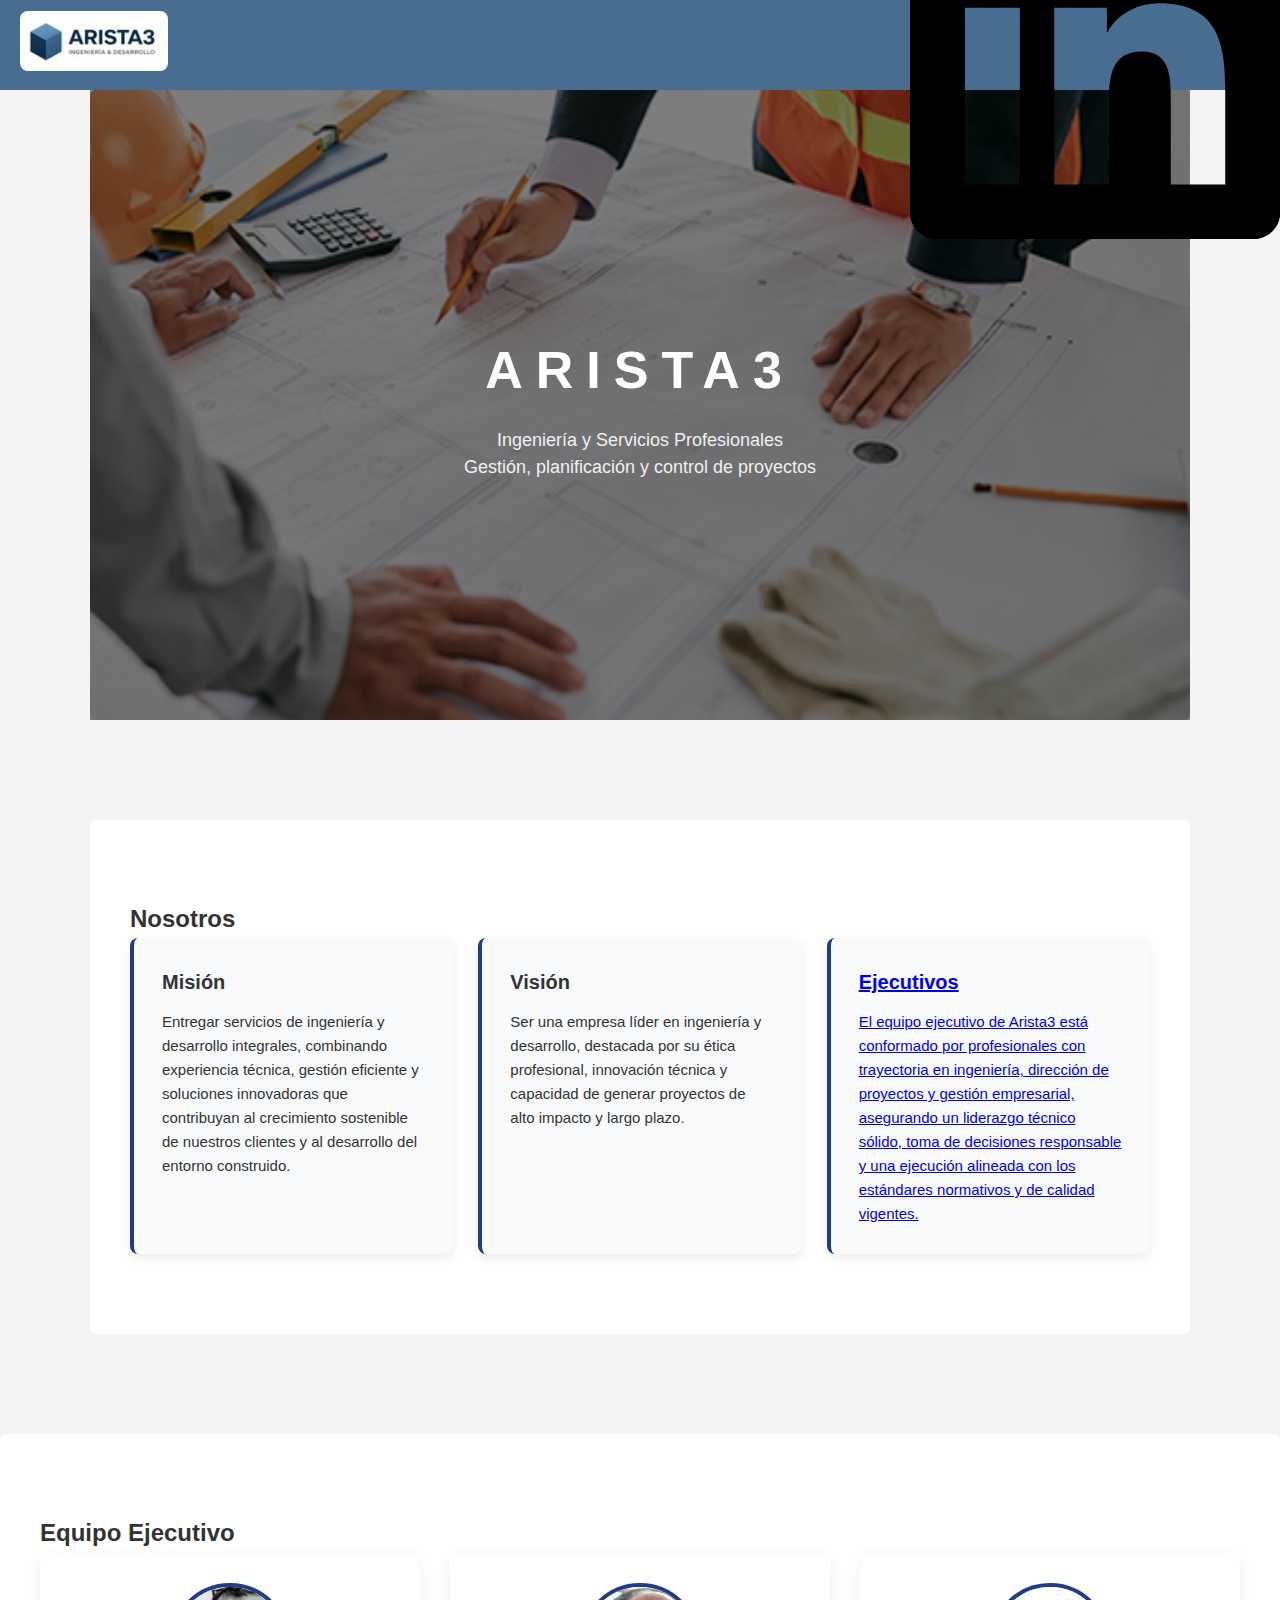
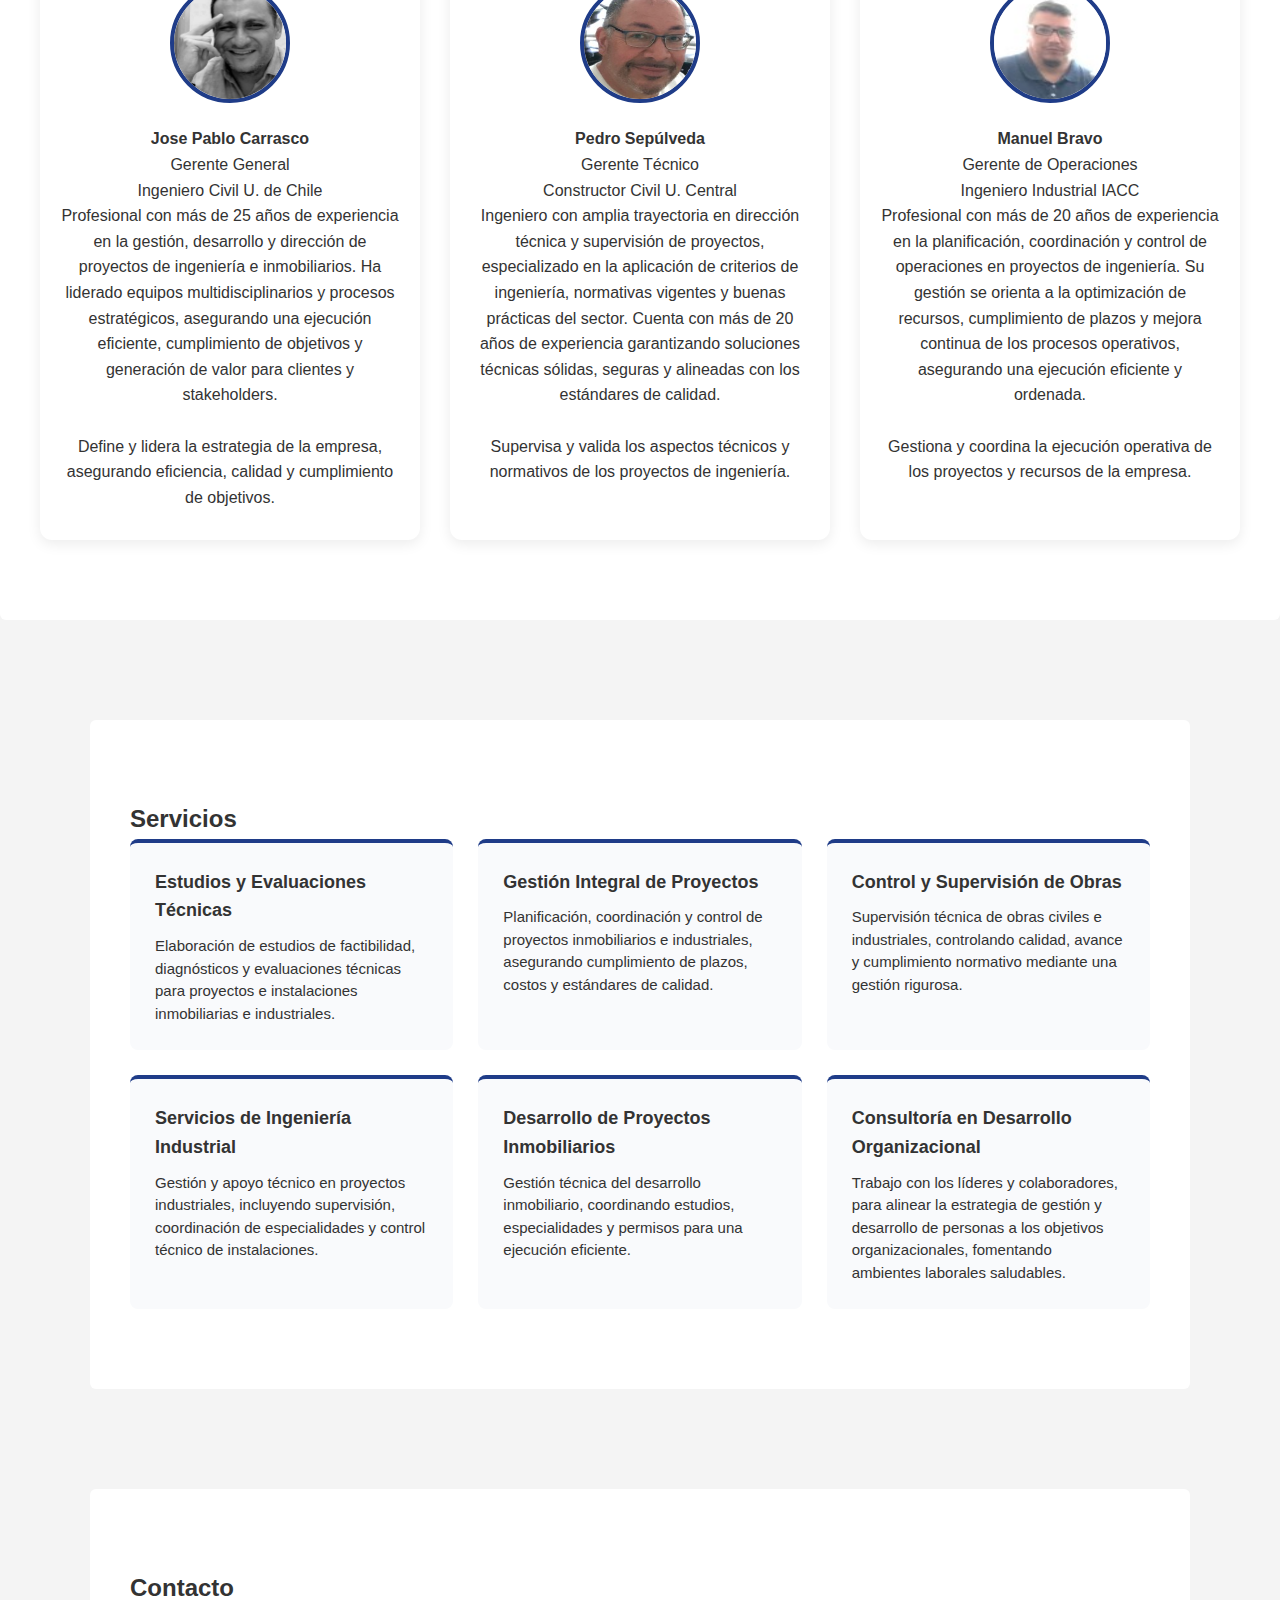
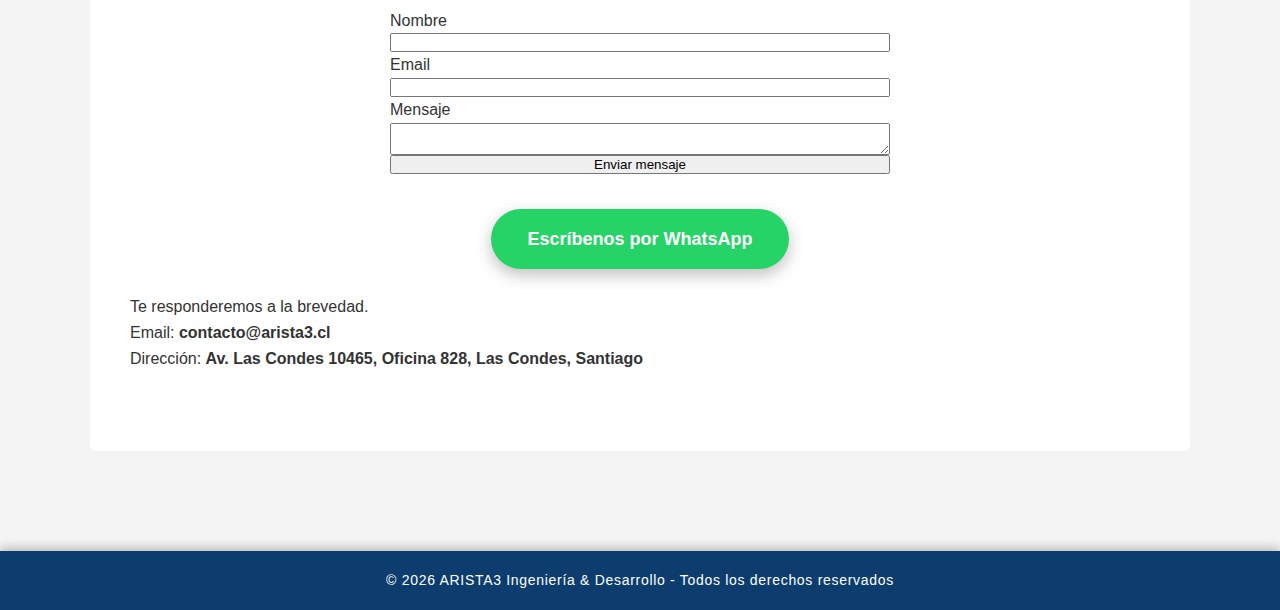
<file: index.html>
<!DOCTYPE html>
<html lang="es">
<head>
  <meta charset="UTF-8">
  <title>ARISTA3 Ingeniería y Desarrollo Inmobiliario | Gestión de Proyectos</title>

  <meta name="viewport" content="width=device-width, initial-scale=1.0">
  <meta name="description"
        content="Ingeniería, servicios y desarrollo inmobiliario. Gestión, planificación y control de proyectos.">

  <link rel="stylesheet" href="estilos.css">
</head>

<body>

<!-- HEADER -->
<header class="header">
  <div class="logo">
    <img src="img/arista3.jpg" alt="Logo ARISTA3">
  </div>

  <nav class="nav-principal">
  <a href="#inicio">Inicio</a>
  <a href="#nosotros">Nosotros</a>
  <a href="#servicios">Servicios</a>
  <a href="#contacto">Contacto</a>

  <!-- LinkedIn -->
  <a href="https://www.linkedin.com/company/arista3"
     target="_blank"
     rel="noopener"
     class="nav-linkedin"
     aria-label="LinkedIn Arista3">
     
    <svg class="linkedin-icon" viewBox="0 0 24 24" aria-hidden="true">
      <path d="M20.45 20.45h-3.55v-5.57c0-1.33-.02-3.05-1.86-3.05-1.86 0-2.14 1.45-2.14 2.95v5.67H9.35V9h3.41v1.56h.05c.47-.9 1.63-1.86 3.36-1.86 3.59 0 4.26 2.36 4.26 5.43v6.32zM5.34 7.43a2.06 2.06 0 1 1 0-4.12 2.06 2.06 0 0 1 0 4.12zM7.12 20.45H3.56V9h3.56v11.45zM22.23 0H1.77C.79 0 0 .77 0 1.72v20.56C0 23.23.79 24 1.77 24h20.46c.98 0 1.77-.77 1.77-1.72V1.72C24 .77 23.21 0 22.23 0z"/>
    </svg>

  </a>
</nav>

</header>

<!-- HERO -->
<section id="inicio" class="hero">
  <div class="hero-overlay">
    <h1>ARISTA3</h1>
    <p class="seo-subtitle">
      Ingeniería y Servicios Profesionales<br>
      Gestión, planificación y control de proyectos
    </p>
  </div>
</section>

<!-- NOSOTROS -->
<section id="nosotros">
  <h2>Nosotros</h2>

  <div class="nosotros-grid">

    <div class="nosotros-card">
      <h3>Misión</h3>
      <p>
        Entregar servicios de ingeniería y desarrollo integrales, combinando experiencia técnica, gestión eficiente y soluciones innovadoras que contribuyan al crecimiento sostenible de nuestros clientes y al desarrollo del entorno construido.
      </p>
    </div>

    <div class="nosotros-card">
      <h3>Visión</h3>
      <p>
        Ser una empresa líder en ingeniería y desarrollo, destacada por su ética profesional, innovación técnica y capacidad de generar proyectos de alto impacto y largo plazo.
      </p>
    </div>

    <a href="#equipo" class="nosotros-card ejecutivos-card">
      <h3>Ejecutivos</h3>
      <p>
        El equipo ejecutivo de Arista3 está conformado por profesionales con trayectoria en ingeniería, dirección de proyectos y gestión empresarial, asegurando un liderazgo técnico sólido, toma de decisiones responsable y una ejecución alineada con los estándares normativos y de calidad vigentes.
      </p>
      
    </a>

  </div>
</section>

<!-- EQUIPO EJECUTIVO -->
<section id="equipo" class="section-wide section-equipo">
  <h2>Equipo Ejecutivo</h2>

  <div class="ejecutivos-grid">

    <div class="ejecutivo-card">
      <img src="img/ejecutivo1.jpg" alt="Jose Pablo Carrasco">
      <h4>Jose Pablo Carrasco</h4>
      <p class="cargo">Gerente General</p>
      <p>
<p class="titulo-profesional">
    Ingeniero Civil U. de Chile
  </p>
<p class="resena">
        Profesional con más de 25 años de experiencia en la gestión, desarrollo y dirección de proyectos de ingeniería e inmobiliarios. Ha liderado equipos multidisciplinarios y procesos estratégicos, asegurando una ejecución eficiente, cumplimiento de objetivos y generación de valor para clientes y stakeholders.
<br><br>
Define y lidera la estrategia de la empresa, asegurando eficiencia, calidad y cumplimiento de objetivos.
      </p>
    </div>

    <div class="ejecutivo-card">
      <img src="img/ejecutivo2.jpg" alt="Pedro Sepúlveda">
      <h4>Pedro Sepúlveda</h4>
      <p class="cargo">Gerente Técnico</p>
      <p>
       <p class="titulo-profesional">
  Constructor Civil U. Central
</p>
<p class="resena">
  Ingeniero con amplia trayectoria en dirección técnica y supervisión de proyectos, especializado en la aplicación de criterios de ingeniería, normativas vigentes y buenas prácticas del sector. Cuenta con más de 20 años de experiencia garantizando soluciones técnicas sólidas, seguras y alineadas con los estándares de calidad.
<br><br>
Supervisa y valida los aspectos técnicos y normativos de los proyectos de ingeniería.
      </p>
    </div>

    <div class="ejecutivo-card">
      <img src="img/ejecutivo3.jpg" alt="Manuel Bravo">
      <h4>Manuel Bravo</h4>
      <p class="cargo">Gerente de Operaciones</p>
      <p>
        <p class="titulo-profesional">
  Ingeniero Industrial IACC
</p>
<p class="resena">
  Profesional con más de 20 años de experiencia en la planificación, coordinación y control de operaciones en proyectos de ingeniería. Su gestión se orienta a la optimización de recursos, cumplimiento de plazos y mejora continua de los procesos operativos, asegurando una ejecución eficiente y ordenada.
<br><br>
Gestiona y coordina la ejecución operativa de los proyectos y recursos de la empresa.
      </p>
    </div>

  </div>
</section>

<!-- SERVICIOS -->
<section id="servicios">
  <h2>Servicios</h2>

  <div class="servicios-grid">

    <a href="servicios/estudios-tecnicos.html" class="servicio-card">
      <h3>Estudios y Evaluaciones Técnicas</h3>
      <p>
        Elaboración de estudios de factibilidad, diagnósticos y evaluaciones técnicas
        para proyectos e instalaciones inmobiliarias e industriales.
      </p>
    </a>

<a href="servicios/gestion-proyectos.html" class="servicio-card">
      <h3>Gestión Integral de Proyectos</h3>
      <p>
        Planificación, coordinación y control de proyectos inmobiliarios e industriales,
        asegurando cumplimiento de plazos, costos y estándares de calidad.
      </p>
    </a> 

<a href="servicios/control-obras.html" class="servicio-card">
      <h3>Control y Supervisión de Obras</h3>
      <p>
        Supervisión técnica de obras civiles e industriales, controlando calidad,
        avance y cumplimiento normativo mediante una gestión rigurosa.
      </p>
    </a>

<a href="servicios/ingenieria-industrial.html" class="servicio-card">
      <h3>Servicios de Ingeniería Industrial</h3>
      <p>
        Gestión y apoyo técnico en proyectos industriales, incluyendo supervisión,
        coordinación de especialidades y control técnico de instalaciones.
      </p>
    </a>

    <a href="servicios/desarrollo-inmobiliario.html" class="servicio-card">
      <h3>Desarrollo de Proyectos Inmobiliarios</h3>
      <p>
        Gestión técnica del desarrollo inmobiliario, coordinando estudios,
        especialidades y permisos para una ejecución eficiente.
      </p>
    </a>

    <a href="servicios/consultoria-ingenieria.html" class="servicio-card">
      <h3>Consultoría en Desarrollo Organizacional</h3>
      <p>
        Trabajo con los líderes y colaboradores, para alinear la estrategia de gestión y desarrollo de personas a los objetivos organizacionales, fomentando ambientes laborales saludables.
      </p>
    </a>


    
  </div>
</section>



<!-- CONTACTO -->
<section id="contacto">
  <h2>Contacto</h2>

  <form class="formulario" action="https://formspree.io/f/xqeebpra" method="POST">
    <label for="nombre">Nombre</label>
    <input type="text" id="nombre" name="nombre" required>

    <label for="email">Email</label>
    <input type="email" id="email" name="email" required>

    <label for="mensaje">Mensaje</label>
    <textarea id="mensaje" name="mensaje" required></textarea>

    <input type="text" name="empresa" style="display:none">

    <button type="submit">Enviar mensaje</button>
  </form>

  <a class="btn-whatsapp"
     href="https://wa.me/56994355361"
     target="_blank"
     rel="noopener">
    Escríbenos por WhatsApp
  </a>

  <p class="nota">Te responderemos a la brevedad.</p>
  <p>Email: <strong>contacto@arista3.cl</strong></p>
<p>Dirección: <strong>Av. Las Condes 10465, Oficina 828, Las Condes, Santiago</strong></p>
</section>

<footer>
  <p>© 2026 ARISTA3 Ingeniería & Desarrollo - Todos los derechos reservados
  
</p>

</footer>

<script>
window.addEventListener("scroll", () => {
  document.querySelector(".header")
    .classList.toggle("scrolled", window.scrollY > 40);
});
</script>

</body>
</html>
</file>
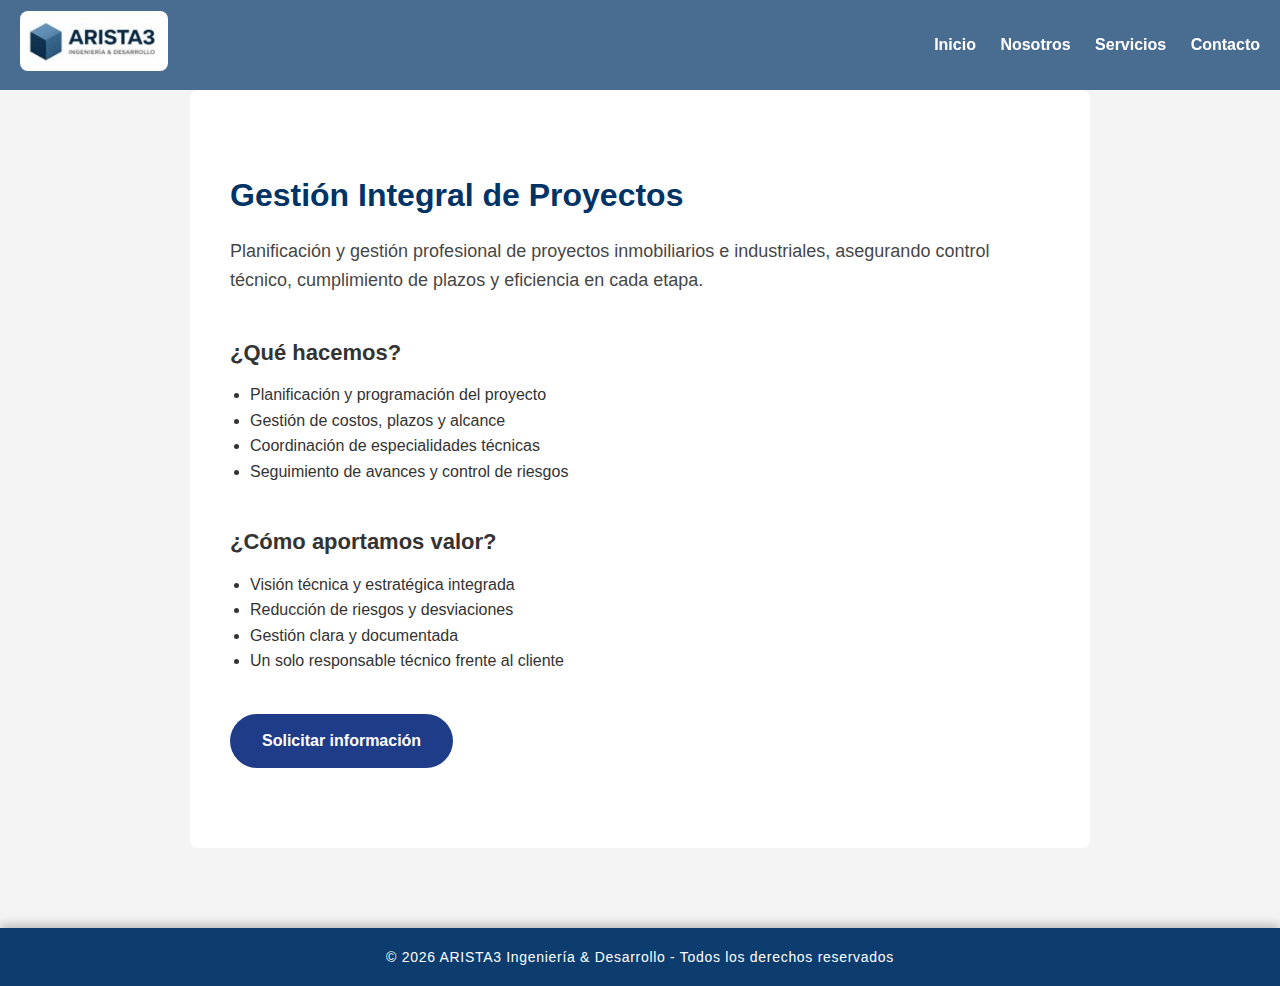
<file: servico-template.html>
<!DOCTYPE html>
<html lang="es">
<head>
  <meta charset="UTF-8">
  <title>Gestión de Proyectos | ARISTA3 Ingeniería & Desarrollo</title>

  <meta name="viewport" content="width=device-width, initial-scale=1.0">
  <meta name="description"
        content="Servicios de ingeniería para proyectos inmobiliarios e industriales.">

  <link rel="stylesheet" href="../estilos.css">
</head>

<body>

<header class="header">
  <div class="logo">
    <img src="../img/arista3.jpg" alt="Logo ARISTA3">
  </div>
  <nav>
    <a href="../index.html#inicio">Inicio</a>
    <a href="../index.html#nosotros">Nosotros</a>
    <a href="../index.html#servicios">Servicios</a>
    <a href="../index.html#contacto">Contacto</a>
  </nav>
</header>

<section class="servicio-detalle">
  <h1>Gestión Integral de Proyectos</h1>

  <p class="servicio-intro">
    Planificación y gestión profesional de proyectos inmobiliarios e industriales,
    asegurando control técnico, cumplimiento de plazos y eficiencia en cada etapa.
  </p>

  <h2>¿Qué hacemos?</h2>
  <ul>
    <li>Planificación y programación del proyecto</li>
    <li>Gestión de costos, plazos y alcance</li>
    <li>Coordinación de especialidades técnicas</li>
    <li>Seguimiento de avances y control de riesgos</li>
  </ul>

  <h2>¿Cómo aportamos valor?</h2>
  <ul>
    <li>Visión técnica y estratégica integrada</li>
    <li>Reducción de riesgos y desviaciones</li>
    <li>Gestión clara y documentada</li>
    <li>Un solo responsable técnico frente al cliente</li>
  </ul>

  <a href="../index.html#contacto" class="btn-servicio">
    Solicitar información
  </a>
</section>

<footer>
  <p>© 2026 ARISTA3 Ingeniería & Desarrollo - Todos los derechos reservados</p>
</footer>

</body>
</html>
</file>
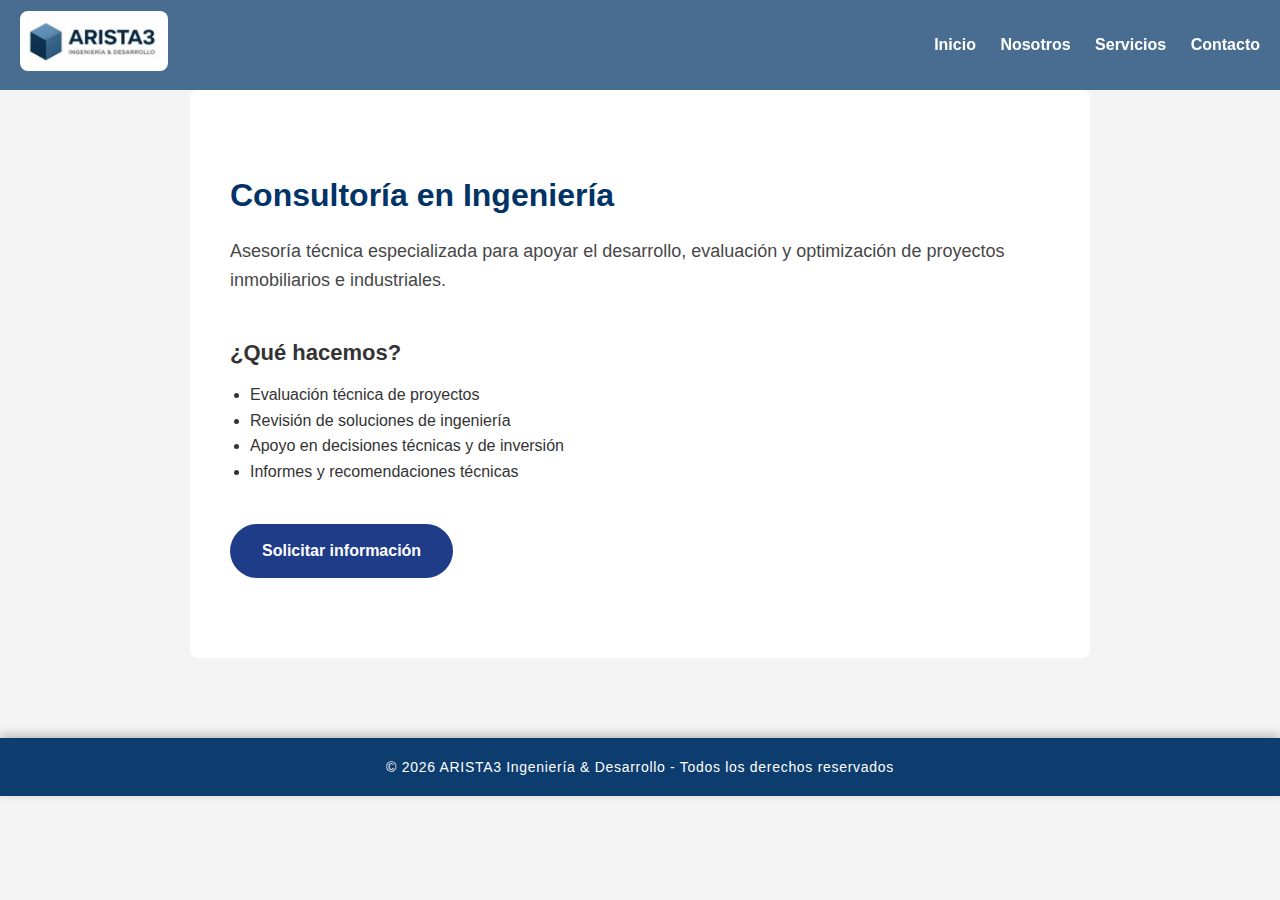
<file: servicios/consultoria-ingenieria.html>
<!DOCTYPE html>
<html lang="es">
<head>
  <meta charset="UTF-8">
  <title>Gestión de Proyectos | ARISTA3 Ingeniería & Desarrollo</title>

  <meta name="viewport" content="width=device-width, initial-scale=1.0">
  <meta name="description"
        content="Servicios de ingeniería para proyectos inmobiliarios e industriales.">

  <link rel="stylesheet" href="../estilos.css">
</head>

<body>

<header class="header">
  <div class="logo">
    <img src="../img/arista3.jpg" alt="Logo ARISTA3">
  </div>
  <nav>
    <a href="../index.html#inicio">Inicio</a>
    <a href="../index.html#nosotros">Nosotros</a>
    <a href="../index.html#servicios">Servicios</a>
    <a href="../index.html#contacto">Contacto</a>
  </nav>
</header>

<section class="servicio-detalle">
  <h1>Consultoría en Ingeniería</h1>

  <p class="servicio-intro">
    Asesoría técnica especializada para apoyar el desarrollo, evaluación y optimización de proyectos inmobiliarios e industriales.
  </p>

  <h2>¿Qué hacemos?</h2>
  <ul>
    <li>Evaluación técnica de proyectos</li>
    <li>Revisión de soluciones de ingeniería</li>
    <li>Apoyo en decisiones técnicas y de inversión</li>
    <li>Informes y recomendaciones técnicas</li>
  </ul>

  
  <a href="../index.html#contacto" class="btn-servicio">
    Solicitar información
  </a>
</section>

<footer>
  <p>© 2026 ARISTA3 Ingeniería & Desarrollo - Todos los derechos reservados</p>
</footer>

</body>
</html>
</file>
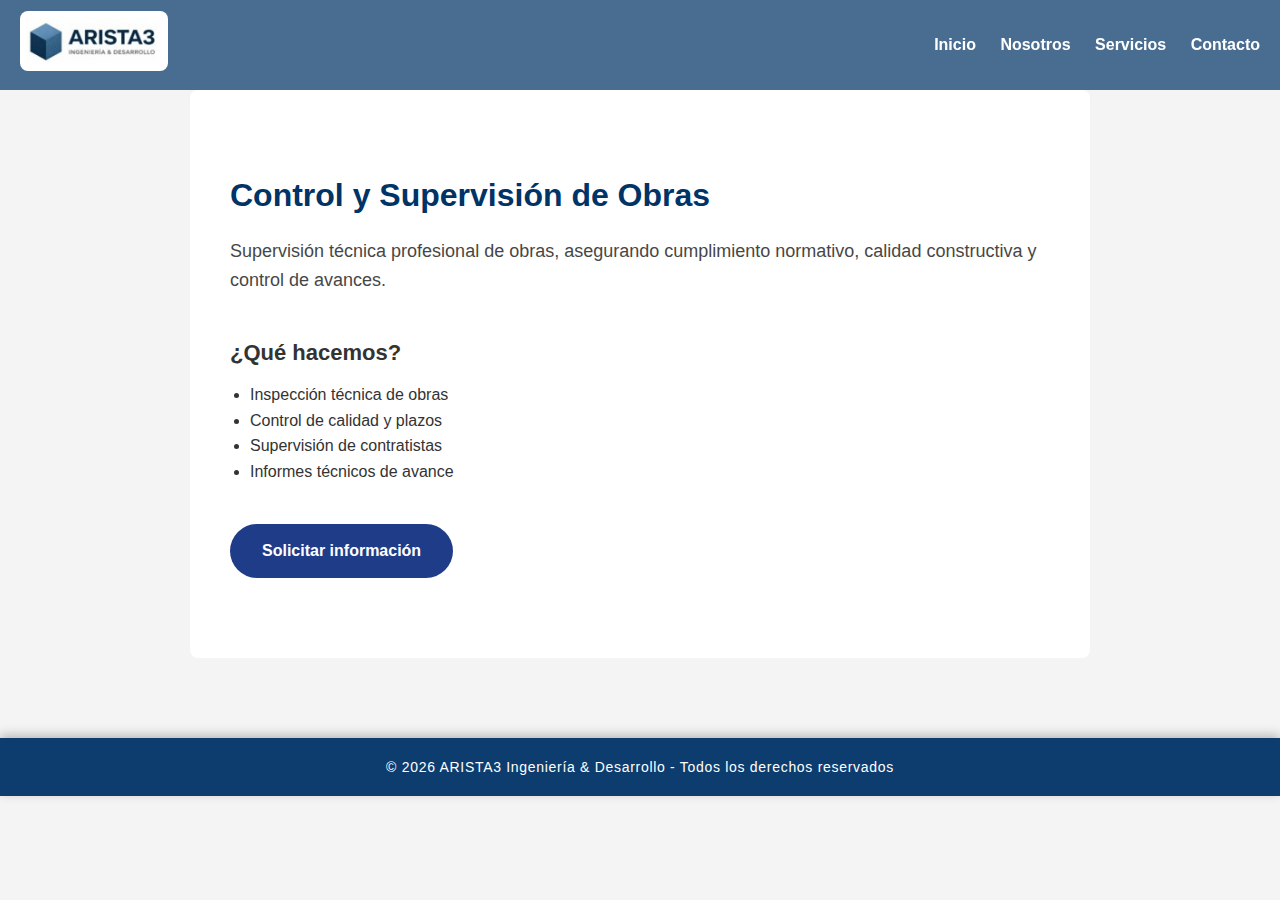
<file: servicios/control-obras.html>
<!DOCTYPE html>
<html lang="es">
<head>
  <meta charset="UTF-8">
  <title>Gestión de Proyectos | ARISTA3 Ingeniería & Desarrollo</title>

  <meta name="viewport" content="width=device-width, initial-scale=1.0">
  <meta name="description"
        content="Servicios de ingeniería para proyectos inmobiliarios e industriales.">

  <link rel="stylesheet" href="../estilos.css">
</head>

<body>

<header class="header">
  <div class="logo">
    <img src="../img/arista3.jpg" alt="Logo ARISTA3">
  </div>
  <nav>
    <a href="../index.html#inicio">Inicio</a>
    <a href="../index.html#nosotros">Nosotros</a>
    <a href="../index.html#servicios">Servicios</a>
    <a href="../index.html#contacto">Contacto</a>
  </nav>
</header>

<section class="servicio-detalle">
  <h1>Control y Supervisión de Obras</h1>

  <p class="servicio-intro">
    Supervisión técnica profesional de obras, asegurando cumplimiento normativo, calidad constructiva y control de avances.
  </p>

  <h2>¿Qué hacemos?</h2>
  <ul>
    <li>Inspección técnica de obras</li>
    <li>Control de calidad y plazos</li>
    <li>Supervisión de contratistas</li>
    <li>Informes técnicos de avance</li>
  </ul>

  
  <a href="../index.html#contacto" class="btn-servicio">
    Solicitar información
  </a>
</section>

<footer>
  <p>© 2026 ARISTA3 Ingeniería & Desarrollo - Todos los derechos reservados</p>
</footer>

</body>
</html>
</file>
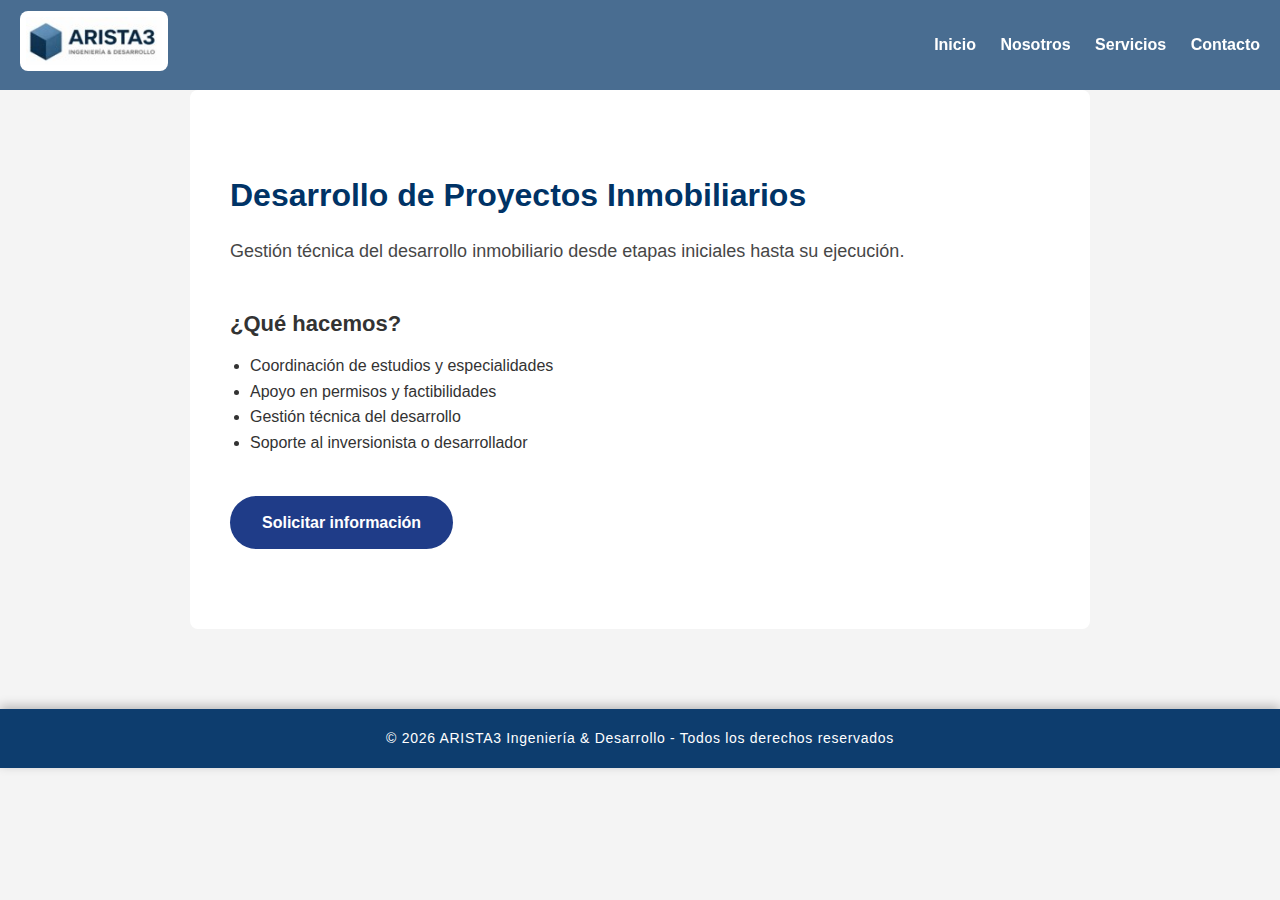
<file: servicios/desarrollo-inmobiliario.html>
<!DOCTYPE html>
<html lang="es">
<head>
  <meta charset="UTF-8">
  <title>Gestión de Proyectos | ARISTA3 Ingeniería & Desarrollo</title>

  <meta name="viewport" content="width=device-width, initial-scale=1.0">
  <meta name="description"
        content="Servicios de ingeniería para proyectos inmobiliarios e industriales.">

  <link rel="stylesheet" href="../estilos.css">
</head>

<body>

<header class="header">
  <div class="logo">
    <img src="../img/arista3.jpg" alt="Logo ARISTA3">
  </div>
  <nav>
    <a href="../index.html#inicio">Inicio</a>
    <a href="../index.html#nosotros">Nosotros</a>
    <a href="../index.html#servicios">Servicios</a>
    <a href="../index.html#contacto">Contacto</a>
  </nav>
</header>

<section class="servicio-detalle">
  <h1>Desarrollo de Proyectos Inmobiliarios</h1>

  <p class="servicio-intro">
    Gestión técnica del desarrollo inmobiliario desde etapas iniciales hasta su ejecución.
  </p>

  <h2>¿Qué hacemos?</h2>
  <ul>
    <li>Coordinación de estudios y especialidades</li>
    <li>Apoyo en permisos y factibilidades</li>
    <li>Gestión técnica del desarrollo</li>
    <li>Soporte al inversionista o desarrollador</li>
  </ul>

  
  <a href="../index.html#contacto" class="btn-servicio">
    Solicitar información
  </a>
</section>

<footer>
  <p>© 2026 ARISTA3 Ingeniería & Desarrollo - Todos los derechos reservados</p>
</footer>

</body>
</html>
</file>
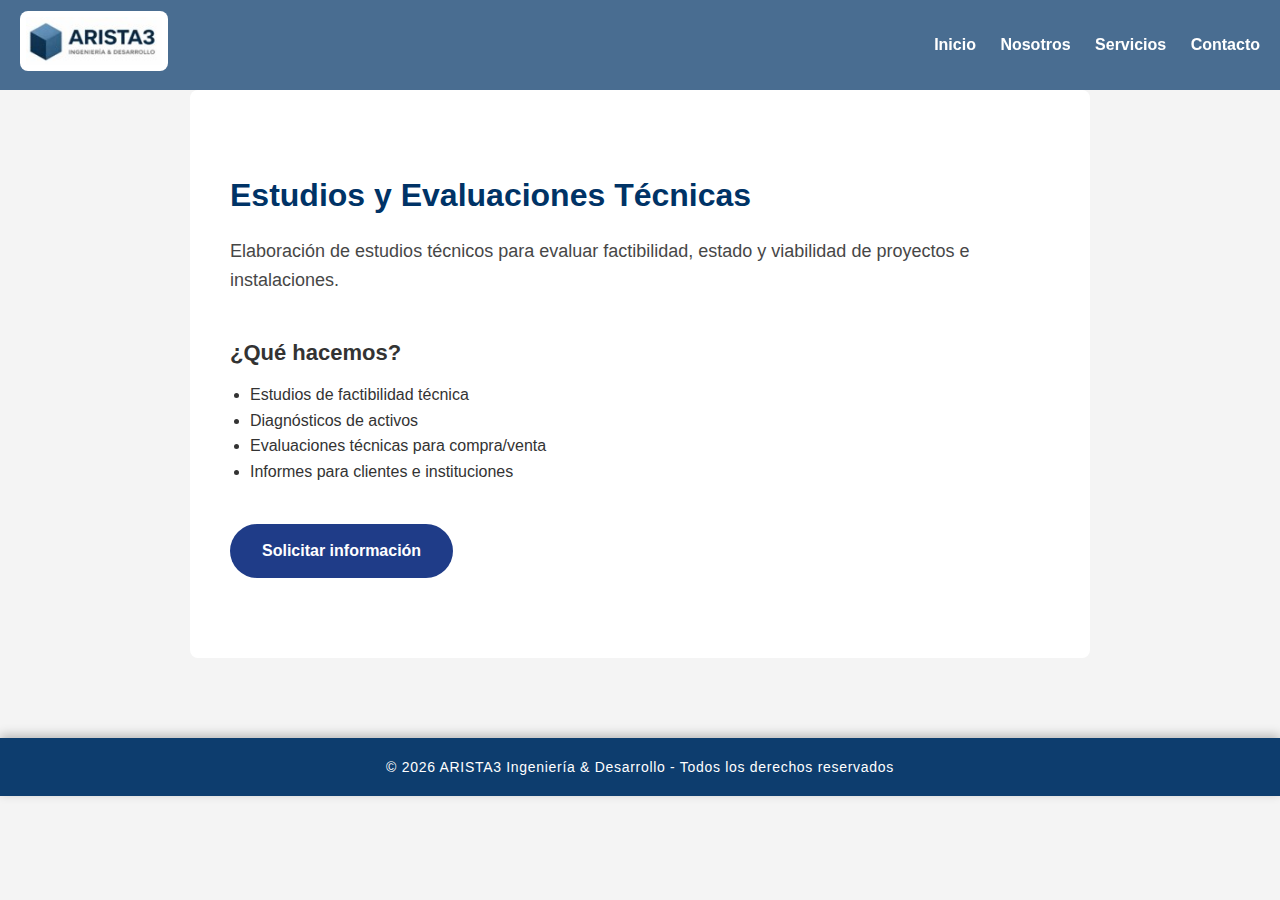
<file: servicios/estudios-tecnicos.html>
<!DOCTYPE html>
<html lang="es">
<head>
  <meta charset="UTF-8">
  <title>Gestión de Proyectos | ARISTA3 Ingeniería & Desarrollo</title>

  <meta name="viewport" content="width=device-width, initial-scale=1.0">
  <meta name="description"
        content="Servicios de ingeniería para proyectos inmobiliarios e industriales.">

  <link rel="stylesheet" href="../estilos.css">
</head>

<body>

<header class="header">
  <div class="logo">
    <img src="../img/arista3.jpg" alt="Logo ARISTA3">
  </div>
  <nav>
    <a href="../index.html#inicio">Inicio</a>
    <a href="../index.html#nosotros">Nosotros</a>
    <a href="../index.html#servicios">Servicios</a>
    <a href="../index.html#contacto">Contacto</a>
  </nav>
</header>

<section class="servicio-detalle">
  <h1>Estudios y Evaluaciones Técnicas</h1>

  <p class="servicio-intro">
    Elaboración de estudios técnicos para evaluar factibilidad, estado y viabilidad de proyectos e instalaciones.
  </p>

  <h2>¿Qué hacemos?</h2>
  <ul>
    <li>Estudios de factibilidad técnica</li>
    <li>Diagnósticos de activos</li>
    <li>Evaluaciones técnicas para compra/venta</li>
    <li>Informes para clientes e instituciones</li>
  </ul>

  
  <a href="../index.html#contacto" class="btn-servicio">
    Solicitar información
  </a>
</section>

<footer>
  <p>© 2026 ARISTA3 Ingeniería & Desarrollo - Todos los derechos reservados</p>
</footer>

</body>
</html>
</file>
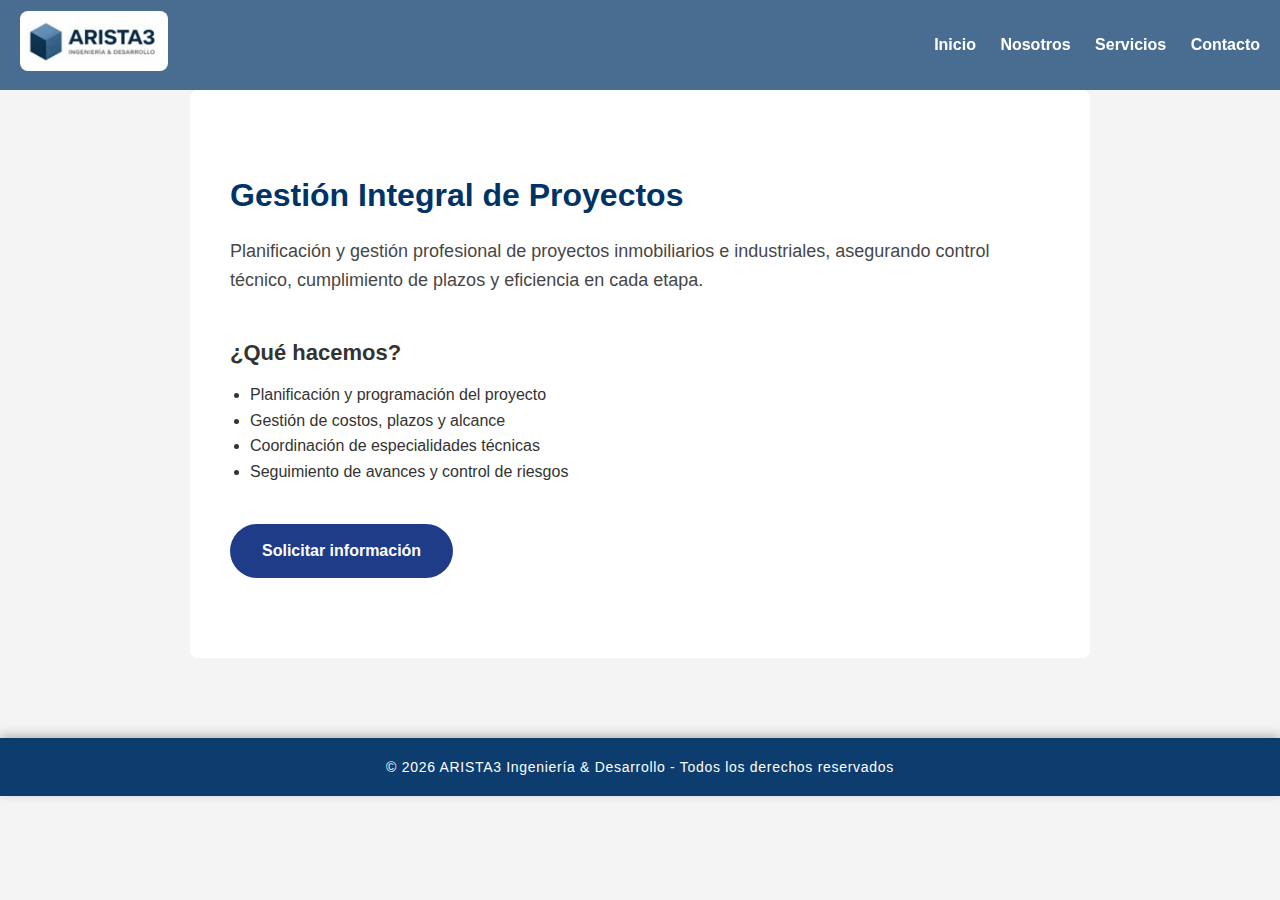
<file: servicios/gestion-proyectos.html>
<!DOCTYPE html>
<html lang="es">
<head>
  <meta charset="UTF-8">
  <title>Gestión de Proyectos | ARISTA3 Ingeniería & Desarrollo</title>

  <meta name="viewport" content="width=device-width, initial-scale=1.0">
  <meta name="description"
        content="Servicios de ingeniería para proyectos inmobiliarios e industriales.">

  <link rel="stylesheet" href="../estilos.css">
</head>

<body>

<header class="header">
  <div class="logo">
    <img src="../img/arista3.jpg" alt="Logo ARISTA3">
  </div>
  <nav>
    <a href="../index.html#inicio">Inicio</a>
    <a href="../index.html#nosotros">Nosotros</a>
    <a href="../index.html#servicios">Servicios</a>
    <a href="../index.html#contacto">Contacto</a>
  </nav>
</header>

<section class="servicio-detalle">
  <h1>Gestión Integral de Proyectos</h1>

  <p class="servicio-intro">
    Planificación y gestión profesional de proyectos inmobiliarios e industriales,
    asegurando control técnico, cumplimiento de plazos y eficiencia en cada etapa.
  </p>

  <h2>¿Qué hacemos?</h2>
  <ul>
    <li>Planificación y programación del proyecto</li>
    <li>Gestión de costos, plazos y alcance</li>
    <li>Coordinación de especialidades técnicas</li>
    <li>Seguimiento de avances y control de riesgos</li>
  </ul>

  
  <a href="../index.html#contacto" class="btn-servicio">
    Solicitar información
  </a>
</section>

<footer>
  <p>© 2026 ARISTA3 Ingeniería & Desarrollo - Todos los derechos reservados</p>
</footer>

</body>
</html>
</file>
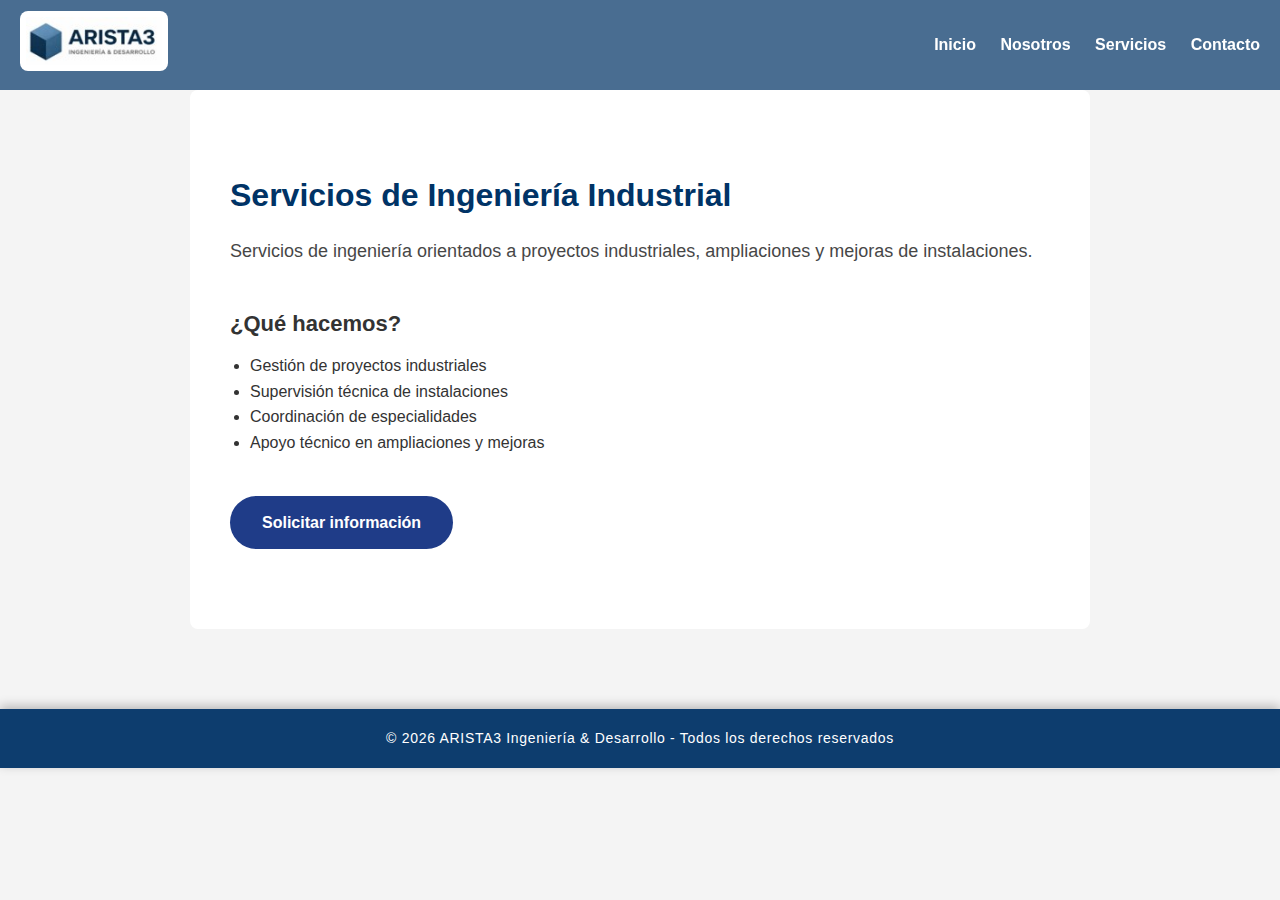
<file: servicios/ingenieria-industrial.html>
<!DOCTYPE html>
<html lang="es">
<head>
  <meta charset="UTF-8">
  <title>Gestión de Proyectos | ARISTA3 Ingeniería & Desarrollo</title>

  <meta name="viewport" content="width=device-width, initial-scale=1.0">
  <meta name="description"
        content="Servicios de ingeniería para proyectos inmobiliarios e industriales.">

  <link rel="stylesheet" href="../estilos.css">
</head>

<body>

<header class="header">
  <div class="logo">
    <img src="../img/arista3.jpg" alt="Logo ARISTA3">
  </div>
  <nav>
    <a href="../index.html#inicio">Inicio</a>
    <a href="../index.html#nosotros">Nosotros</a>
    <a href="../index.html#servicios">Servicios</a>
    <a href="../index.html#contacto">Contacto</a>
  </nav>
</header>

<section class="servicio-detalle">
  <h1>Servicios de Ingeniería Industrial</h1>

  <p class="servicio-intro">
    Servicios de ingeniería orientados a proyectos industriales, ampliaciones y mejoras de instalaciones.
  </p>

  <h2>¿Qué hacemos?</h2>
  <ul>
    <li>Gestión de proyectos industriales</li>
    <li>Supervisión técnica de instalaciones</li>
    <li>Coordinación de especialidades</li>
    <li>Apoyo técnico en ampliaciones y mejoras</li>
  </ul>


  <a href="../index.html#contacto" class="btn-servicio">
    Solicitar información
  </a>
</section>

<footer>
  <p>© 2026 ARISTA3 Ingeniería & Desarrollo - Todos los derechos reservados</p>
</footer>

</body>
</html>
</file>
<file: estilos.css>
:root {
  --color-principal: #003366;
  --color-acento: #1f3c88;
  --color-fondo: #f4f4f4;
  --color-texto: #333;
  --header-offset: 90px;
}

/* RESET */
* {
  margin: 0;
  padding: 0;
  box-sizing: border-box;
}

html { scroll-behavior: smooth; }

body {
  font-family: Arial, sans-serif;
  background-color: var(--color-fondo);
  color: var(--color-texto);
  line-height: 1.6;
  padding-top: var(--header-offset);
}

/* =========================
   HEADER
========================= */
.header {
  position: fixed;
  inset: 0 0 auto 0;
  height: var(--header-offset);
  display: flex;
  justify-content: space-between;
  align-items: center;
  padding: 8px 20px;
  background: rgba(0,51,102,.7);
  backdrop-filter: blur(6px);
  z-index: 1000;
}

.header.scrolled {
  background: rgba(0,51,102,.95);
  box-shadow: 0 4px 12px rgba(0,0,0,.25);
}

.logo img {
  max-height: 60px;
  background: #fff;
  padding: 6px;
  border-radius: 8px;
}

/* NAV */
nav a {
  color: #fff;
  margin-left: 20px;
  font-weight: bold;
  text-decoration: none;
}

/* =========================
   HERO
========================= */
.hero {
  height: 70vh;
  min-height: 520px;
  background: url("img/hero.jpg") center/cover no-repeat;
  position: relative;
  display: flex;
  align-items: center;
  justify-content: center;
}

.hero::before {
  content: "";
  position: absolute;
  inset: 0;
  background: rgba(0,0,0,.5);
}

.hero-overlay {
  position: relative;
  color: #fff;
  text-align: center;
}

.hero-overlay h1 {
  font-size: 52px;
  letter-spacing: 0.25em;
  margin-bottom: 14px;
}

.seo-subtitle {
  font-size: 18px;
  line-height: 1.5;
  opacity: 0.9;
}

/* =========================
   SECCIONES
========================= */
section {
  max-width: 1100px;
  margin: 0 auto 100px;
  padding: 80px 40px;
  background: #fff;
  border-radius: 6px;
  scroll-margin-top: var(--header-offset);
}

.section-wide {
  max-width: 1400px;
}

/* =========================
   NOSOTROS
========================= */
.nosotros-grid {
  display: grid;
  grid-template-columns: repeat(3,1fr);
  gap: 25px;
}

.nosotros-card {
  background: #f9fafc;
  padding: 28px;
  border-radius: 8px;
  border-left: 4px solid var(--color-acento);
  box-shadow: 0 4px 10px rgba(0,0,0,.08);
}

.nosotros-card h3 {
  margin-bottom: 12px;
  font-size: 20px;
}

.nosotros-card p {
  font-size: 15px;
}

/* =========================
   EJECUTIVOS
========================= */
.ejecutivos-grid {
  display: grid;
  grid-template-columns: repeat(3,1fr);
  gap: 30px;
}

.ejecutivo-card {
  text-align: center;
  background: #fff;
  padding: 30px 20px;
  border-radius: 12px;
  box-shadow: 0 4px 14px rgba(0,0,0,.08);
  transition: transform 0.25s ease, box-shadow 0.25s ease;
}

.ejecutivo-card:hover {
  transform: translateY(-6px);
  box-shadow: 0 10px 22px rgba(0,0,0,0.18);
}

.ejecutivo-card img {
  width: 120px;
  height: 120px;
  border-radius: 50%;
  border: 4px solid var(--color-acento);
  margin-bottom: 16px;
}

/* =========================
   SERVICIOS (CARDS LINK)
========================= */
.servicios-grid {
  display: grid;
  grid-template-columns: repeat(3,1fr);
  gap: 25px;
}

.servicio-card {
  display: block;
  background: #f9fafc;
  padding: 25px;
  border-radius: 8px;
  border-top: 4px solid var(--color-acento);

  text-decoration: none;
  color: inherit;
  cursor: pointer;

  transition: transform 0.25s ease, box-shadow 0.25s ease;
}

.servicio-card * {
  color: inherit !important;
  text-decoration: none !important;
}

.servicio-card:hover {
  transform: translateY(-6px);
  box-shadow: 0 8px 18px rgba(0,0,0,0.15);
}

.servicio-card h3 {
  margin-bottom: 10px;
  font-size: 18px;
}

.servicio-card p {
  font-size: 15px;
  line-height: 1.5;
}

/* =========================
   CONTACTO
========================= */
.formulario {
  max-width: 500px;
  margin: auto;
  display: flex;
  flex-direction: column;
}

/* =========================
   BOTÓN WHATSAPP
========================= */
.btn-whatsapp {
  display: block;
  width: fit-content;
  margin: 35px auto 25px;
  padding: 16px 36px;
  background-color: #25D366;
  color: #ffffff;
  font-size: 18px;
  font-weight: bold;
  text-decoration: none;
  border-radius: 50px;
  box-shadow: 0 6px 16px rgba(0,0,0,0.25);
  transition: transform 0.25s ease, box-shadow 0.25s ease;
}

.btn-whatsapp:hover {
  transform: translateY(-3px);
  box-shadow: 0 10px 24px rgba(0,0,0,0.35);
}

/* =========================
   FOOTER
========================= */
footer {
  background-color: rgba(0, 51, 102, 0.95);
  color: white;
  display: flex;
  align-items: center;
  justify-content: center;
  text-align: center;
  padding: 18px 20px;
  font-size: 14px;
  letter-spacing: 0.05em;
  box-shadow: 0 -3px 10px rgba(0,0,0,0.25);
}

/* =========================
   SUBPÁGINAS SERVICIOS
========================= */
.servicio-detalle {
  max-width: 900px;
  margin: 0 auto 80px;
  padding: 80px 40px;
  background: #fff;
  border-radius: 8px;
}

.servicio-detalle h1 {
  font-size: 32px;
  margin-bottom: 16px;
  color: var(--color-principal);
}

.servicio-intro {
  font-size: 18px;
  margin-bottom: 30px;
  opacity: 0.9;
}

.servicio-detalle h2 {
  margin-top: 40px;
  margin-bottom: 12px;
  font-size: 22px;
}

.servicio-detalle ul {
  padding-left: 20px;
  line-height: 1.6;
}

.btn-servicio {
  display: inline-block;
  margin-top: 40px;
  padding: 14px 32px;
  background: var(--color-acento);
  color: #fff;
  text-decoration: none;
  border-radius: 40px;
  font-weight: bold;
  transition: transform 0.25s ease, box-shadow 0.25s ease;
}

.btn-servicio:hover {
  transform: translateY(-3px);
  box-shadow: 0 8px 20px rgba(0,0,0,.25);
}

/* =========================
   RESPONSIVE
========================= */
@media (max-width: 1100px) {
  .servicios-grid {
    grid-template-columns: repeat(2, 1fr);
  }
}

@media (max-width: 900px) {
  .nosotros-grid,
  .servicios-grid,
  .ejecutivos-grid {
    grid-template-columns: 1fr;
  }

  .hero-overlay h1 {
    font-size: 34px;
  }
}

@media (max-width: 700px) {
  .servicios-grid {
    grid-template-columns: 1fr;
  }
}
</file>
